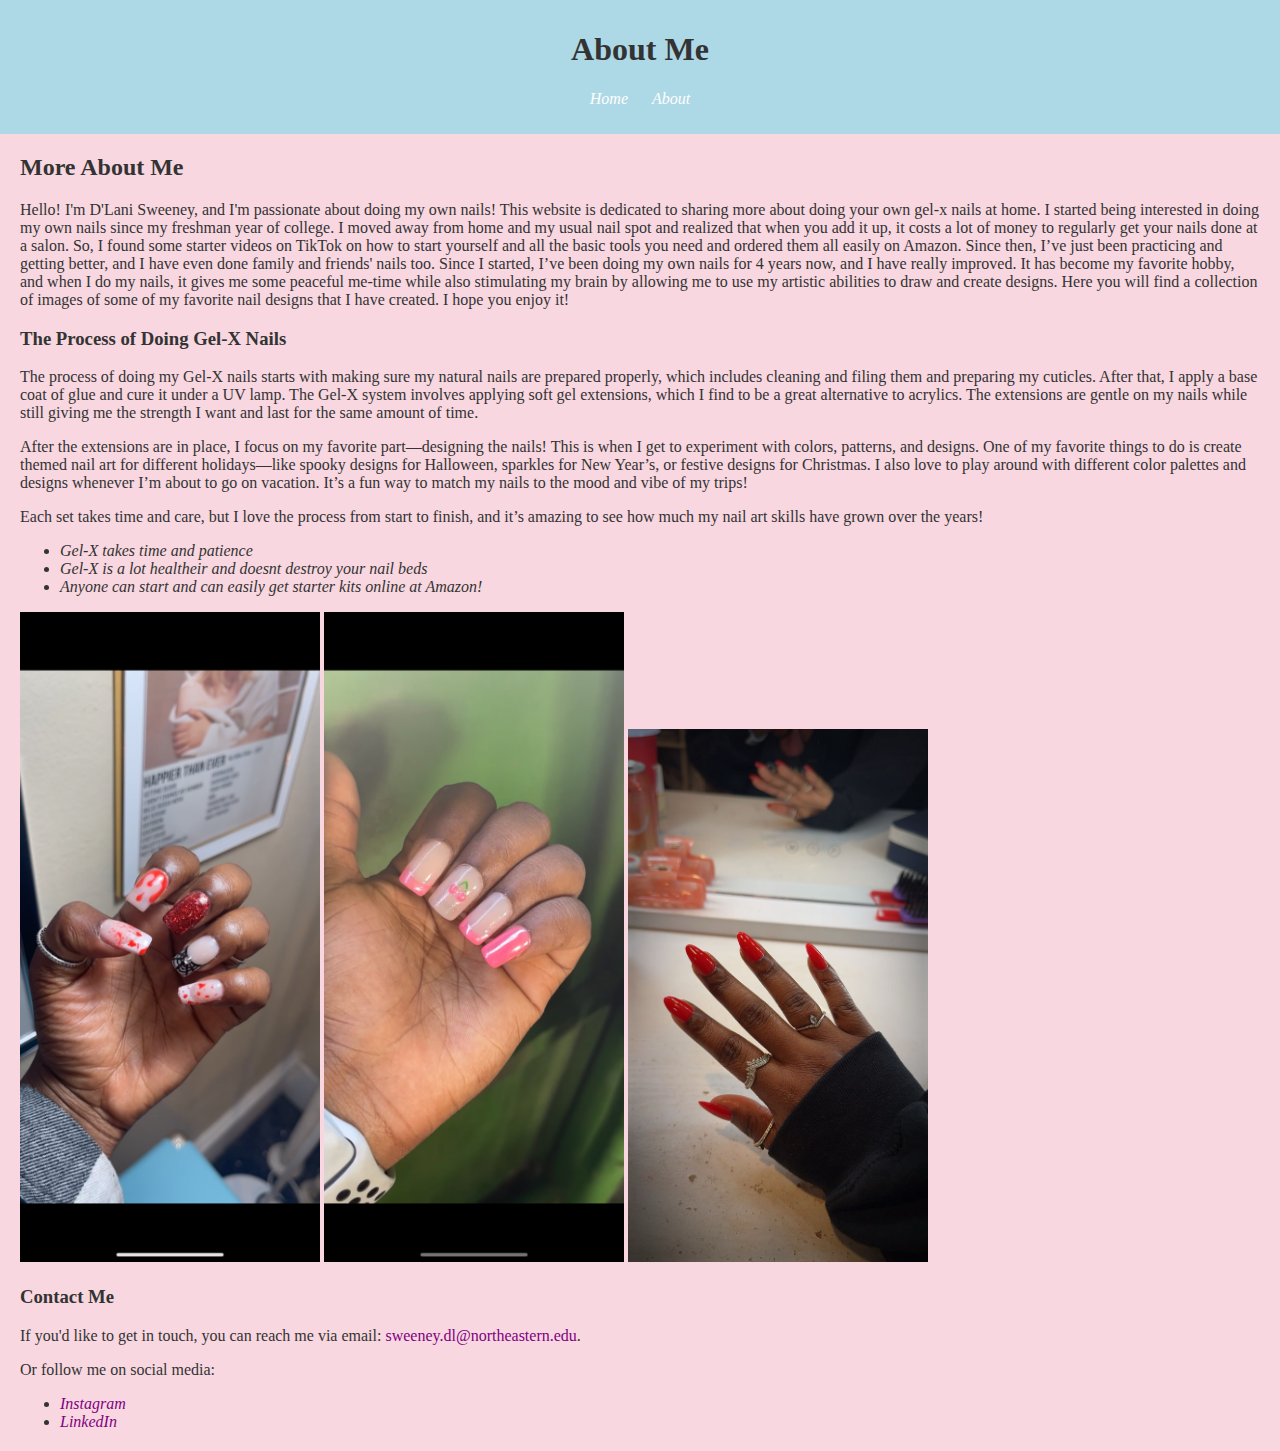
<file: about.html>
<!DOCTYPE html>
<html lang="en">
<head>
    <meta charset="UTF-8">
    <meta name="viewport" content="width=device-width, initial-scale=1.0">
    <title>About Me</title>
    <link rel="stylesheet" href="styles.css">
</head>
<body>
    <header>
        <h1>About Me</h1>
        <nav>
            <ul>
                <li><a href="index.html">Home</a></li>
                <li><a href="about.html">About</a></li>
            </ul>
        </nav>
    </header>
    <section>
        <h2>More About Me</h2>
        <p>Hello! I'm D'Lani Sweeney, and I'm passionate about doing my own nails! This website is dedicated to sharing more about doing your own gel-x nails at home. I started being interested in doing my own nails since my freshman year of college. I moved away from home and my usual nail spot and realized that when you add it up, it costs a lot of money to regularly get your nails done at a salon. So, I found some starter videos on TikTok on how to start yourself and all the basic tools you need and ordered them all easily on Amazon. Since then, I’ve just been practicing and getting better, and I have even done family and friends' nails too.
        Since I started, I’ve been doing my own nails for 4 years now, and I have really improved. It has become my favorite hobby, and when I do my nails, it gives me some peaceful me-time while also stimulating my brain by allowing me to use my artistic abilities to draw and create designs. Here you will find a collection of images of some of my favorite nail designs that I have created. I hope you enjoy it!</p>

        <h3>The Process of Doing Gel-X Nails</h3>
        <p>The process of doing my Gel-X nails starts with making sure my natural nails are prepared properly, which includes cleaning and filing them and preparing my cuticles. After that, I apply a base coat of glue and cure it under a UV lamp. The Gel-X system involves applying soft gel extensions, which I find to be a great alternative to acrylics. The extensions are gentle on my nails while still giving me the strength I want and last for the same amount of time.</p>
        <p>After the extensions are in place, I focus on my favorite part—designing the nails! This is when I get to experiment with colors, patterns, and designs. One of my favorite things to do is create themed nail art for different holidays—like spooky designs for Halloween, sparkles for New Year’s, or festive designs for Christmas. I also love to play around with different color palettes and designs whenever I’m about to go on vacation. It’s a fun way to match my nails to the mood and vibe of my trips!</p>
        <p>Each set takes time and care, but I love the process from start to finish, and it’s amazing to see how much my nail art skills have grown over the years!</p>

        <ul>
            <li>Gel-X takes time and patience</li>
            <li>Gel-X is a lot healtheir and doesnt destroy your nail beds</li>
            <li>Anyone can start and can easily get starter kits online at Amazon!</li>
        </ul>
        <img src="IMG_1392.PNG" style="width: 300px;">
        <img src="IMG_1390.PNG" style="width: 300px;">
        <img src="IMG_1189.JPG" style="width: 300px;">
    </section>

    <section>
        <h3>Contact Me</h3>
        <p>If you'd like to get in touch, you can reach me via email: <a href="mailto:sweeney.dl@northeastern.edu">sweeney.dl@northeastern.edu</a>.</p>
        <p>Or follow me on social media:</p>
        <ul>
            <li><a href="https://www.instagram.com/dlanisweeney/" target="_blank">Instagram</a></li>
            <li><a href="https://www.linkedin.com/in/d-lani-sweeney-60333069/" target="_blank">LinkedIn</a></li>
        </ul>
    </section>
</body>
</html>
</file>
<file: styles.css>
/* Basic styling */
body {
    font-family: 'Architects Daughter', cursive;
    background-color: #f8d7e0;
    color: #333;
    margin: 0;
    padding: 0;
}

header {
    background-color: lightblue;
    color: white;
    padding: 10px 20px;
    text-align: center;
}

header nav ul {
    list-style-type: none;
    padding: 0;
}

header nav ul li {
    display: inline;
    margin: 0 10px;
}

header nav ul li a {
    color: white;
    text-decoration: none;
}

section {
    margin: 20px;
}

h1, h2, h3 {
    color: #333;
}

a {
    color: purple;
    text-decoration: none;
}

a:hover {
    text-decoration: underline;
}

/* Custom styling for the homepage */
body {
    background-color: #f8d7e0; /* Light pink background */
}

h1 {
    font-family: 'Architects Daughter', cursive;
}

ul {
    font-style: italic;
}
</file>
